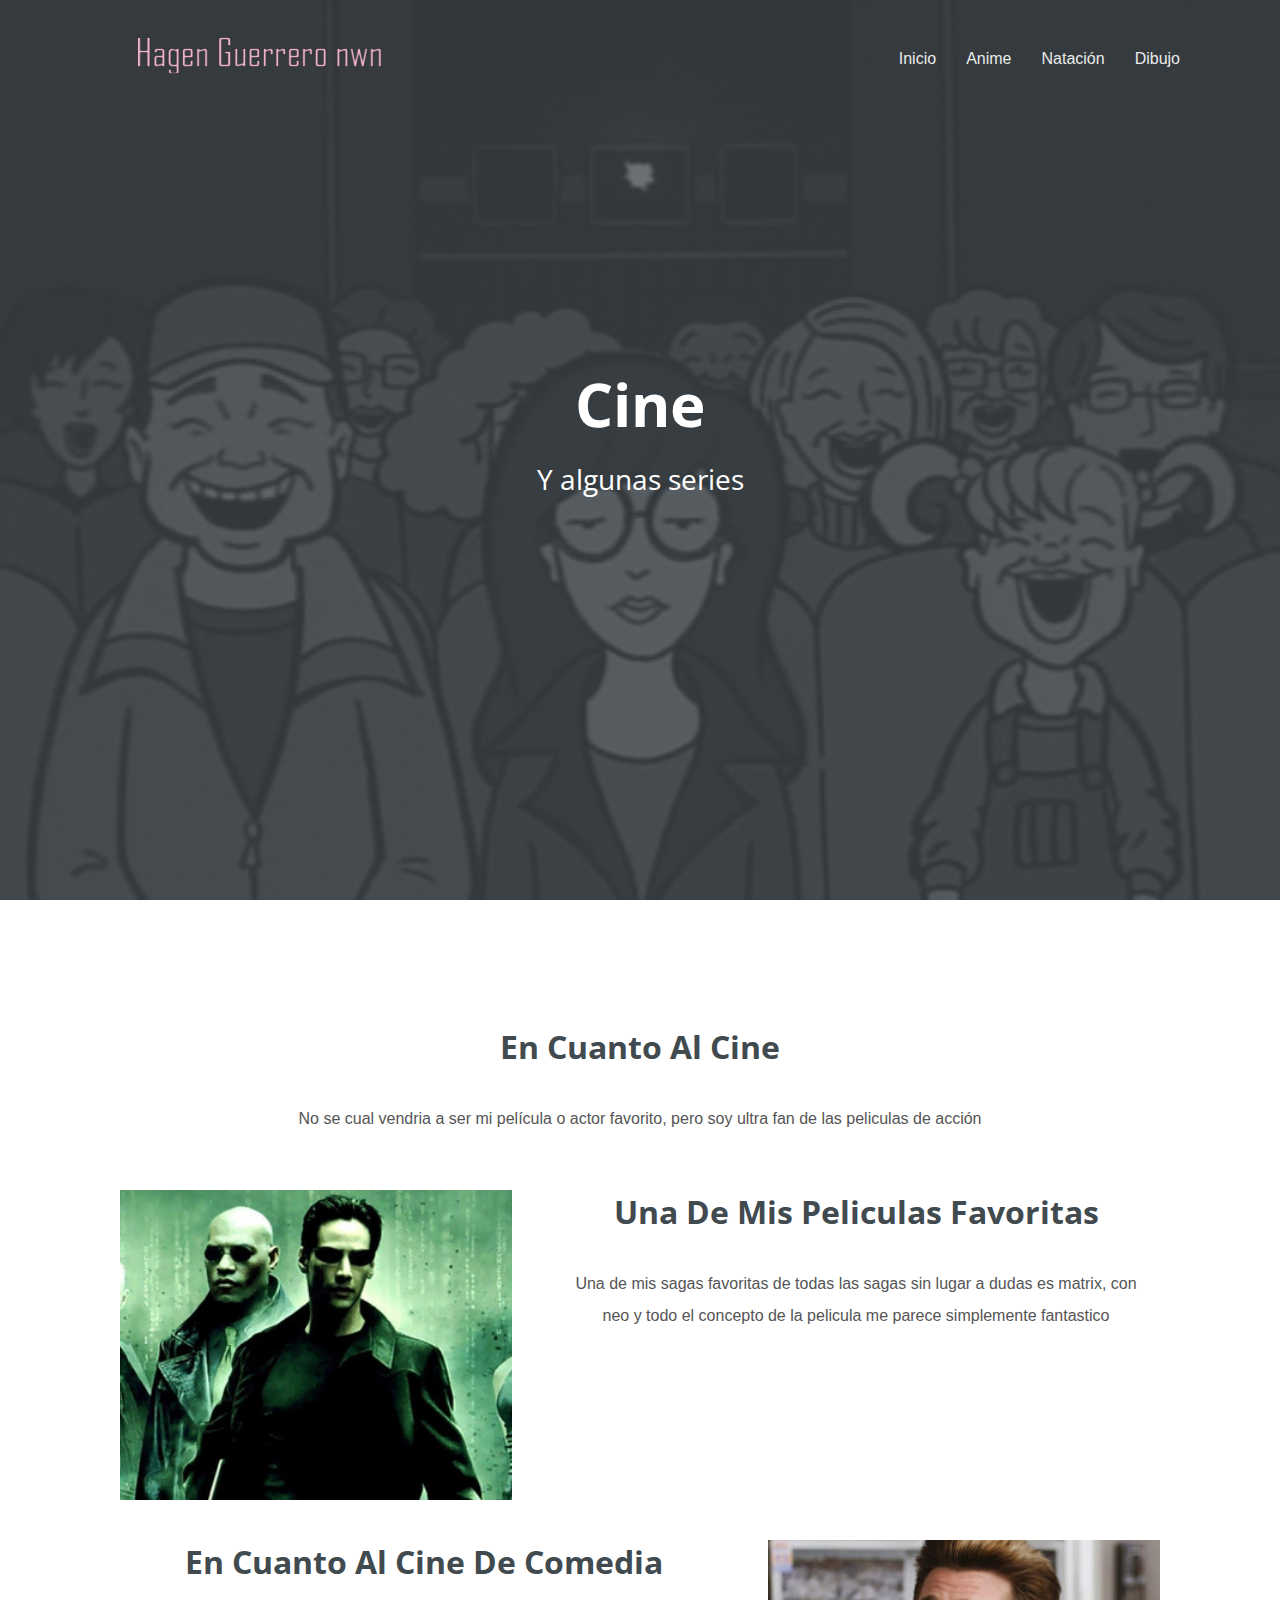
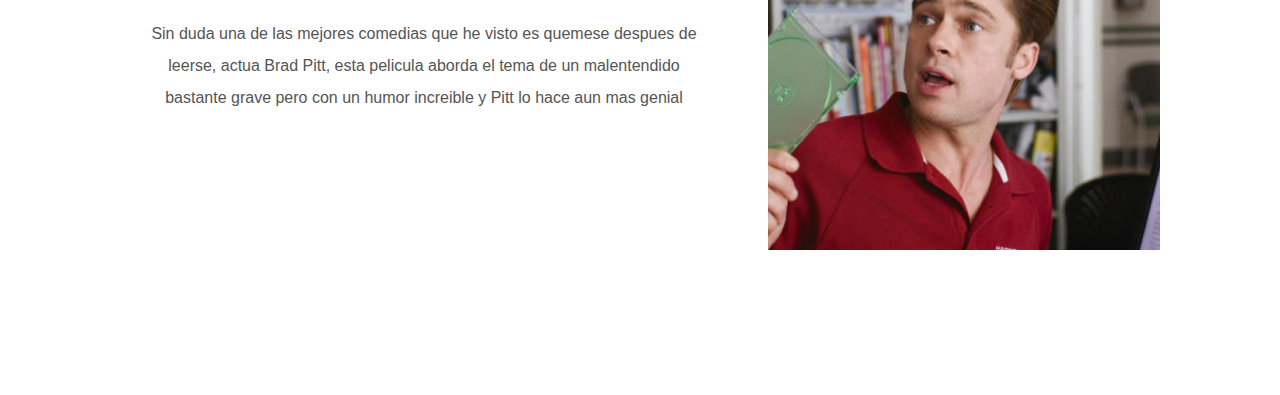
<file: cine.html>
<!DOCTYPE html>
<html>
<head>
    <meta charset="utf-8">
    <meta http-equiv="X-UA-Compatible" content="IE=edge">
    <meta name="viewport" content="width=device-width, initial-scale=1">
    <title>Cine!!</title>

	<link href="https://fonts.googleapis.com/css?family=Open+Sans" rel="stylesheet">
	<link href="https://fonts.googleapis.com/css?family=Quicksand" rel="stylesheet">
    <link rel="stylesheet" href="http://maxcdn.bootstrapcdn.com/font-awesome/4.6.0/css/font-awesome.min.css">
    <link rel="stylesheet" href="./css/styles.css">
	<link rel="shorcut icon" href="./assets/img/favicon.png">

</head>

<body>

	<header>
		<h2><a href="index.html"><img src="./assets/img/logo.png" alt="holi uwu"></a></h2>
		<nav>
			<li><a href="index.html">Inicio</a></li>
			<li><a href="anime.html">Anime</a></li>
			<li><a href="natacion.html">Natación</a></li>
			<li><a href="dibujo.html">Dibujo</a></li>
		</nav>
	</header>


	<section class="hero">
		<div class="background-image" style="background-image: url(./assets/img/cine.gif);"></div>
		<h1>Cine</h1>
		<h3>Y algunas series</h3>
	</section>


	<section class="our-work">
		<h3 class="title">
			En cuanto al cine
		</h3>
		<p>No se cual vendria a ser mi película o actor favorito, pero soy ultra fan de las peliculas de acción</p>
		<ul class="grid">
			<li class="small" style="background-image: url(./assets/img/matrix.jpg);"></li>
			<li class="large">
				<h3 class="title">
					Una de mis peliculas favoritas
				</h3>
				<p>Una de mis sagas favoritas de todas las sagas sin lugar a dudas es matrix, con neo y todo el concepto de la pelicula me parece simplemente fantastico</p>
			</li>
			<li class="large">
				<h3 class="title">
					En cuanto al cine de comedia
				</h3>
				<p>
					Sin duda una de las mejores comedias que he visto es quemese despues de leerse, actua Brad Pitt, esta pelicula aborda el tema de un malentendido bastante grave pero con un humor increible y Pitt lo hace aun mas genial
				</p>
			</li>
			<li class="small" style="background-image: url(./assets/img/resizer.jpeg);"></li>
		</div>
	</section>
</file>
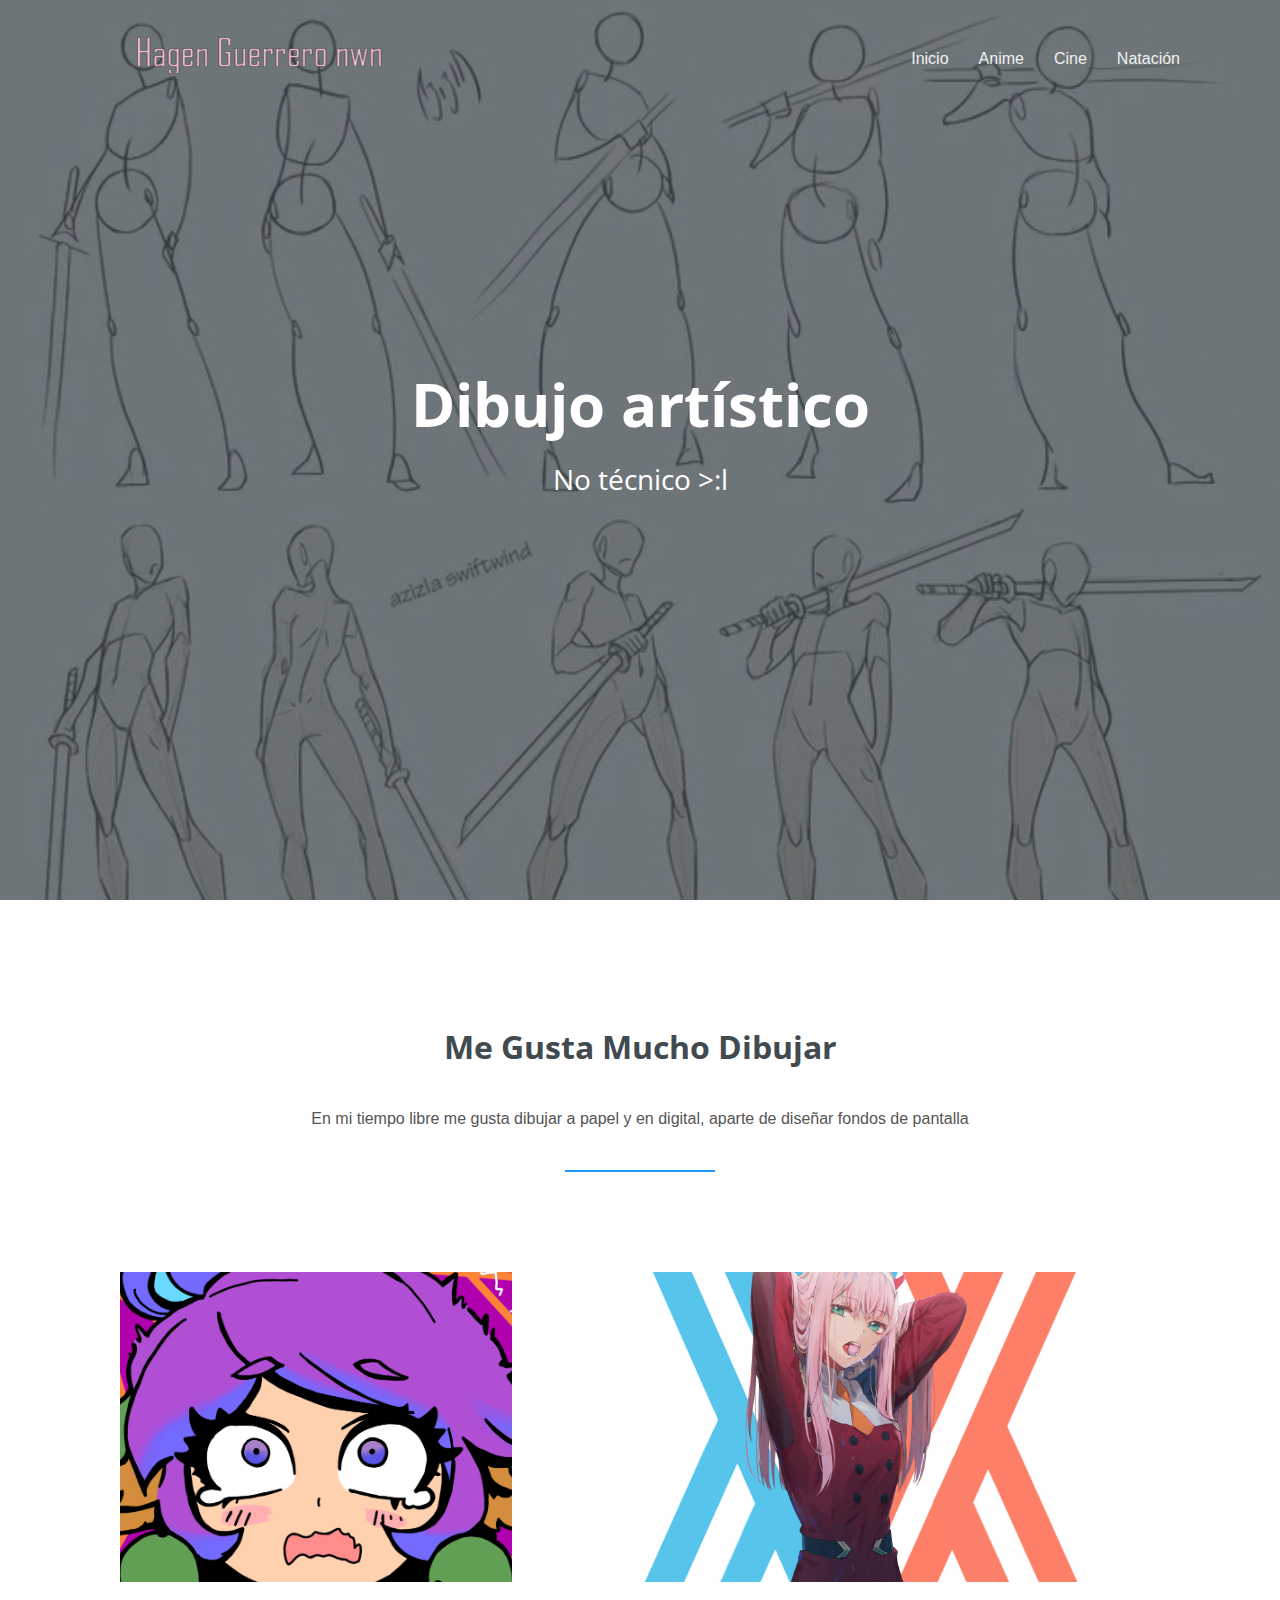
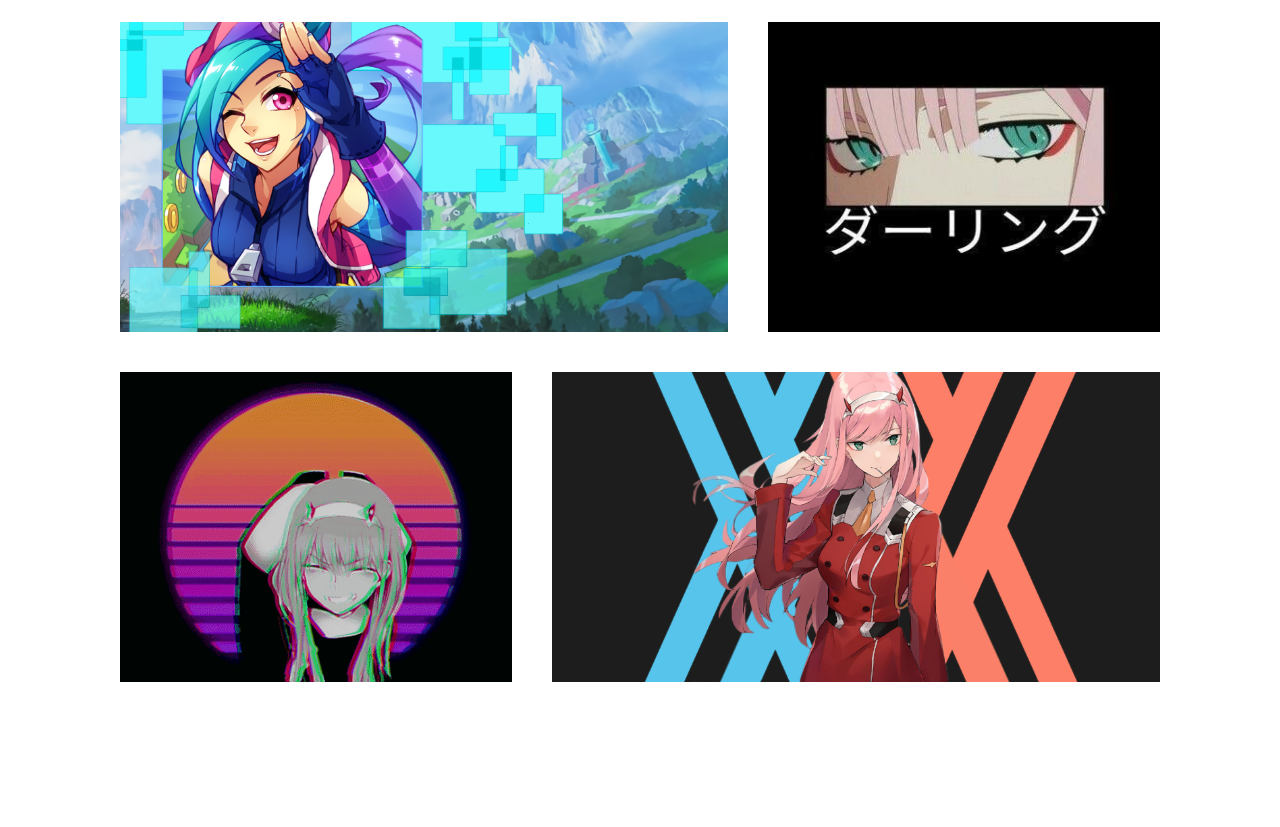
<file: dibujo.html>
<!DOCTYPE html>
<html>
<head>
    <meta charset="utf-8">
    <meta http-equiv="X-UA-Compatible" content="IE=edge">
    <meta name="viewport" content="width=device-width, initial-scale=1">
    <title>Dibujo</title>

	<link href="https://fonts.googleapis.com/css?family=Open+Sans" rel="stylesheet">
	<link href="https://fonts.googleapis.com/css?family=Quicksand" rel="stylesheet">
    <link rel="stylesheet" href="http://maxcdn.bootstrapcdn.com/font-awesome/4.6.0/css/font-awesome.min.css">
    <link rel="stylesheet" href="./css/styles.css">
	<link rel="shortcut icon" href="./assets/img/favicon.png">

</head>

<body>

	<header>
		<h2><a href="index.html"><img src="./assets/img/logo.png" alt=""></a></h2>
		<nav>
			<li><a href="index.html">Inicio</a></li>
			<li><a href="anime.html">Anime</a></li>
			<li><a href="cine.html">Cine</a></li>
			<li><a href="natacion.html">Natación</a></li>
		</nav>
	</header>


	<section class="hero">
		<div class="background-image" style="background-image: url(./assets/img/dibujo.jpg);"></div>
		<h1>Dibujo artístico</h1>
		<h3>No técnico >:l</h3>
	</section>


	<section class="our-work">
		<h3 class="title">Me gusta mucho dibujar</h3>
		<p>En mi tiempo libre me gusta dibujar a papel y en digital, aparte de diseñar fondos de pantalla</p>
		<hr>

		<ul class="grid">
			<li class="small" style="background-image: url(./assets/img/Lilia.png);"></li>
			<li class="large" style="background-image: url(./assets/img/fondo.png);"></li>
			<li class="large" style="background-image: url(./assets/img/Cait_wpp.png);"></li>
			<li class="small" style="background-image: url(./assets/img/phone.jpg);"></li>
			<li class="small" style="background-image: url(./assets/img/zero_two.gif);"></li>
			<li class="large" style="background-image: url(./assets/img/waifu_wpp.png);"></li>
		</div>
	</section>
</body>

</html>
</file>
<file: css/styles.css>
*{
	margin: 0;
	padding: 0;
	box-sizing: border-box;
}

html{
	font: normal 16px sans-serif;
	color: #555;
}

ul, nav{
	list-style: none;
}

a{
	text-decoration: none;
	color: inherit;
	cursor: pointer;

	opacity: 0.9;
}

a:hover{
	opacity: 1;
}

a.btn{
	color: #fff;
	border-radius: 4px;
	text-transform: uppercase;
	background-color: #2196F3;
	font-weight: 800;
	text-align: center;
}

hr{
	width: 150px;
	height: 2px;
	background-color: #2196F3;
	border: 0;
	margin-bottom: 80px;
}

section{
	display: flex;
	flex-direction: column;
	align-items: center;

	padding: 125px 100px;
}

@media (max-width: 1000px){

	section{
		padding: 100px 50px;
	}

}

@media (max-width: 600px){

	section{
		padding: 80px 30px;
	}

}

section h3.title{
	color: #414a4f;
	text-transform: capitalize; 
	font: bold 32px 'Open Sans', sans-serif;
	margin-bottom: 35px;
	text-align: center;
}

section p{
	max-width: 800px;
	text-align: center;
	margin-bottom: 35px;
	padding: 0 20px;
	line-height: 2;
}

ul.grid{
	width: 100%;
	display: flex;
	flex-wrap: wrap;
	justify-content: center;
}

header{
	position: absolute;
	top: 0;
	left: 0;
	z-index: 10;
	width: 100%;
	display: flex;
	justify-content: space-between;
	align-items: center;
	color: #fff;
	padding: 35px 100px 0;
}

header h2{
	font-family: 'Quicksand', sans-serif;
}

header nav{
	display: flex;
}

header nav li{
	margin: 0 15px;
}

header nav li:first-child{
	margin-left: 0;	
}

header nav li:last-child{
	margin-right: 0;	
}



@media (max-width: 1000px){
	header{
		padding: 20px 50px;
	}
}


@media (max-width: 700px){
	header{
		flex-direction: column;		
	}

	header h2{
		margin-bottom: 15px;
	}
}

.hero{
	position: relative;
	justify-content: center;
	min-height: 100vh;
	color: #fff;
	text-align: center;
}

.hero .background-image{
	position: absolute;
	top: 0;
	left: 0;
	width: 100%;
	height: 100%;
	background-size: cover;
	background-color: #2196F3;
	z-index: -1;
}

.hero .background-image:after{
	content: '';
	position: absolute;
	top: 0;
	left: 0;
	width: 100%;
	height: 100%;
	background-color: #414a4f;
	opacity: 0.75;
}

.hero h1{
	font: bold 60px 'Open Sans', sans-serif;
	margin-bottom: 15px;
}

.hero h3{
	font: normal 28px 'Open Sans', sans-serif;
	margin-bottom: 40px;
}

.hero a.btn{
	padding: 20px 46px;
}

@media (max-width: 800px){

	.hero{
		min-height: 600px;
	}

	.hero h1{
		font-size: 48px;
	}

	.hero h3{
		font-size: 24px;
	}

	.hero a.btn{
		padding: 15px 40px;
	}

}

.оur-work{
	background-color: #fff;
}

.our-work .grid li{
	padding: 20px;
	height: 350px;
	border-radius: 3px;

	background-clip: content-box;
	background-size: cover;
	background-position: center;
	background-color: #333;
}

.our-work .grid li.small{
	flex-basis: 40%;
	background-color: rgba(0,0,0,0);
}

.our-work .grid li.large{
	flex-basis: 60%;
	background-color: rgba(0,0,0,0);
}


@media (max-width: 1000px){

	.our-work .grid li.small,
	.our-work .grid li.large{
		flex-basis: 100%;
	}

}

.features{
	background-color: #f7f7f7;
}

.features .grid li{
	padding: 0 30px;
	flex-basis: 33%;
	text-align: center;
}

.features .grid li i{
    font-size: 50px;
    color: #2196F3;
    margin-bottom: 25px;
}

.features .grid li h4{
	color: #555;
    font-size: 20px;
    margin-bottom: 25px;
}

.features .grid li p{
    margin: 0;
}

@media (max-width: 1000px){

	.features .grid li{
		flex-basis: 70%;
		margin-bottom: 65px;
	}

	.features .grid li:last-child{
		margin-bottom: 0;
	}

}


@media (max-width: 600px){

	.features .grid li{
		flex-basis: 100%;
	}

}

.reviews{
	background-color: #fff;
}

.reviews .quote{
	text-align: center;
	width: 80%;
    font-size: 22px;
    font-weight: 300;
    line-height: 1.5;
    margin-bottom: 20px;
    padding: 0;
}

.reviews .author{
    font-size: 18px;
    margin-bottom: 50px;
}

.reviews .author:last-child{
    margin-bottom: 0;
}

@media (max-width: 1000px){

	.reviews .quote{
		font-size: 20px;
	}

	.reviews .author{
	    font-size: 16px;
	}

}

.contact{
	background-color: #f7f7f7;
}

.contact form{
	display: flex;
	align-items: center;
	justify-content: center;
	flex-wrap: wrap;

	max-width: 800px;
	width: 80%;
}

.contact form input{
	padding: 15px;
	flex: 1;
	margin-right: 30px;
	font-size: 18px;
	color: #555;
}

.contact form .btn{
	padding: 18px 42px;
}


@media (max-width: 800px){

	.contact form input{
		flex-basis: 100%;
		margin: 0 0 20px 0;
	}

}

footer{
	display: flex;
	flex-direction: column;
	align-items: center;
	text-align: center;
	color: #fff;
	background-color: #414a4f;
	padding: 60px 0;
}

footer ul{
	display: flex;
	margin-bottom: 25px;
	font-size: 32px;
}

footer ul li{
	margin: 0 8px;	
}

footer ul li:first-child{
	margin-left: 0;	
}

footer ul li:last-child{
	margin-right: 0;	
}

footer p{
	text-transform: uppercase;
	font-size: 14px;
	color: rgba(255,255,255,0.6);
	margin-bottom: 10px;
}

footer p a{
	color: #fff;
}

@media (max-width: 700px){

	footer{
		padding: 80px 15px;
	}

}
</file>
